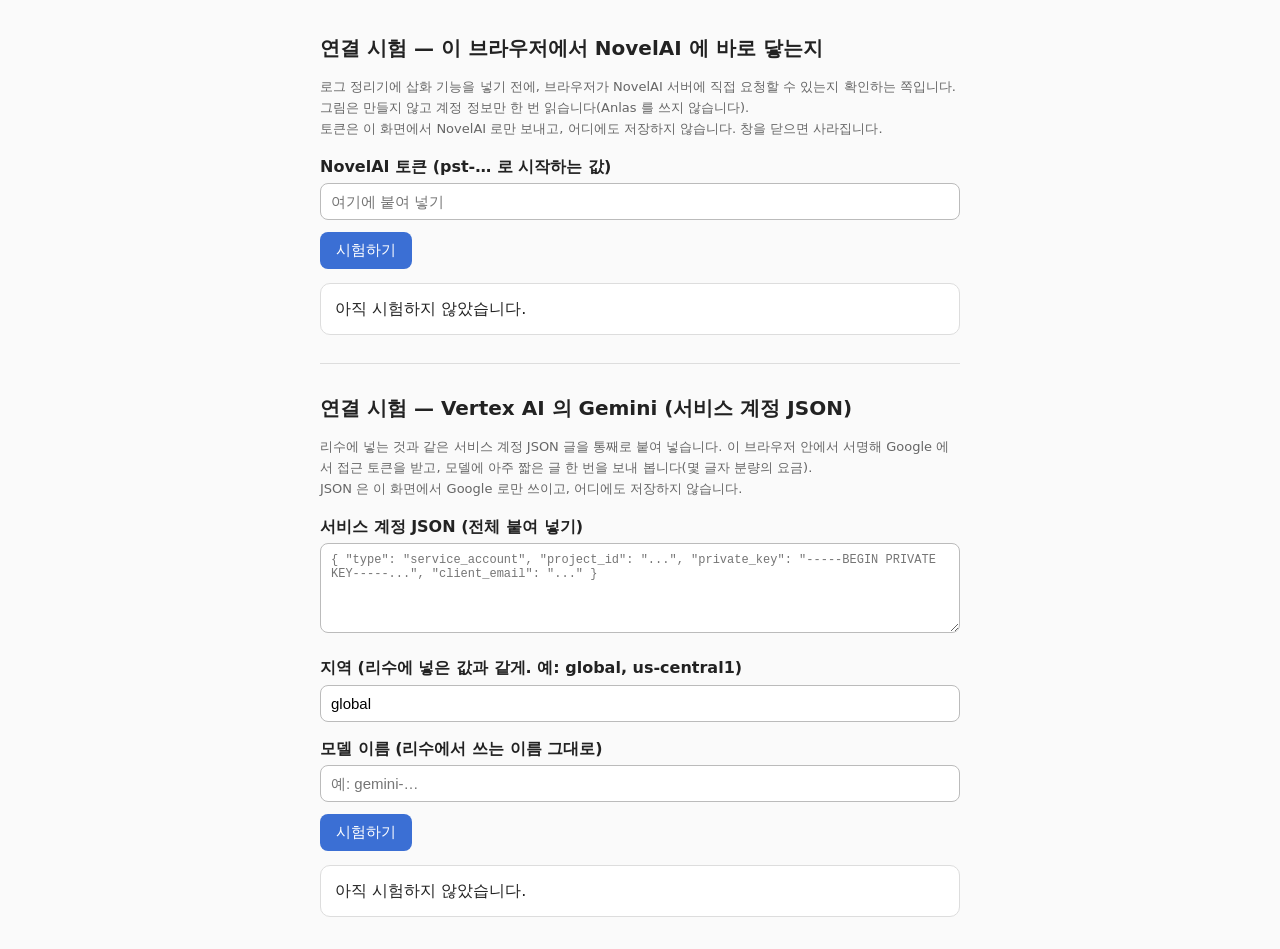
<file: logtool/apitest.html>
<!doctype html>
<html lang="ko"><head><meta charset="utf-8"><meta name="viewport" content="width=device-width,initial-scale=1">
<title>연결 시험 · 로그 정리기</title>
<style>
body{font-family:system-ui,sans-serif;max-width:640px;margin:32px auto;padding:0 16px;line-height:1.6;color:#222;background:#fafafa}
h1{font-size:20px}label{display:block;margin:14px 0 4px;font-weight:600}
input{width:100%;box-sizing:border-box;padding:9px 10px;border:1px solid #bbb;border-radius:8px;font-size:15px}
button{margin-top:12px;padding:9px 16px;border:0;border-radius:8px;background:#3b6fd4;color:#fff;font-size:15px;cursor:pointer}
button:disabled{opacity:.5}.box{margin-top:14px;padding:12px 14px;border-radius:10px;background:#fff;border:1px solid #ddd;white-space:pre-wrap;word-break:break-all}
.ok{border-color:#3a9a5c;background:#eefaf1}.bad{border-color:#c9534c;background:#fdf0ef}.note{color:#666;font-size:13px}
</style></head><body>
<h1>연결 시험 — 이 브라우저에서 NovelAI 에 바로 닿는지</h1>
<p class="note">로그 정리기에 삽화 기능을 넣기 전에, 브라우저가 NovelAI 서버에 직접 요청할 수 있는지 확인하는 쪽입니다. 그림은 만들지 않고 계정 정보만 한 번 읽습니다(Anlas 를 쓰지 않습니다).<br>
토큰은 이 화면에서 NovelAI 로만 보내고, 어디에도 저장하지 않습니다. 창을 닫으면 사라집니다.</p>
<label for="tk">NovelAI 토큰 (pst-… 로 시작하는 값)</label>
<input id="tk" type="password" autocomplete="off" spellcheck="false" placeholder="여기에 붙여 넣기">
<button id="go">시험하기</button>
<div id="out" class="box">아직 시험하지 않았습니다.</div>
<hr style="margin:28px 0;border:0;border-top:1px solid #ddd">
<h1>연결 시험 — Vertex AI 의 Gemini (서비스 계정 JSON)</h1>
<p class="note">리수에 넣는 것과 같은 서비스 계정 JSON 글을 통째로 붙여 넣습니다. 이 브라우저 안에서 서명해 Google 에서 접근 토큰을 받고, 모델에 아주 짧은 글 한 번을 보내 봅니다(몇 글자 분량의 요금).<br>
JSON 은 이 화면에서 Google 로만 쓰이고, 어디에도 저장하지 않습니다.</p>
<label for="sa">서비스 계정 JSON (전체 붙여 넣기)</label>
<textarea id="sa" rows="5" spellcheck="false" autocomplete="off" placeholder='{ "type": "service_account", "project_id": "...", "private_key": "-----BEGIN PRIVATE KEY-----...", "client_email": "..." }' style="width:100%;box-sizing:border-box;padding:9px 10px;border:1px solid #bbb;border-radius:8px;font-family:monospace;font-size:12px"></textarea>
<label for="rg">지역 (리수에 넣은 값과 같게. 예: global, us-central1)</label>
<input id="rg" value="global" autocomplete="off" spellcheck="false">
<label for="md">모델 이름 (리수에서 쓰는 이름 그대로)</label>
<input id="md" placeholder="예: gemini-…" autocomplete="off" spellcheck="false">
<button id="go2">시험하기</button>
<div id="out2" class="box">아직 시험하지 않았습니다.</div>
<script>
const $=id=>document.getElementById(id);
function show(cls,text){const o=$('out');o.className='box '+cls;o.textContent=text}
$('go').onclick=async()=>{
  const token=$('tk').value.trim().replace(/^Bearer\s+/i,'');
  if(!token){show('bad','토큰을 넣어 주세요.');return}
  $('go').disabled=true;show('','확인하는 중…');
  const t0=Date.now();
  try{
    const r=await fetch('https://image.novelai.net/user/data',{method:'GET',headers:{Authorization:'Bearer '+token,Accept:'application/json'}});
    const ms=Date.now()-t0;
    if(r.ok){
      let tier='',anlas='';
      try{const j=await r.json();const s=j.subscription||{};tier=s.tier;const b=s.trainingStepsLeft||{};anlas=(Number(b.fixedTrainingStepsLeft)||0)+(Number(b.purchasedTrainingSteps)||0)}catch(e){}
      show('ok','결과: 닿습니다 (직접 연결 가능)\n응답 '+r.status+' · '+ms+'ms\n구독 단계: '+(tier===''?'읽지 못함':tier)+' · Anlas: '+(anlas===''?'읽지 못함':anlas)+'\n\n이 글을 그대로 복사해 감우에게 알려 주세요.');
    }else if(r.status===401||r.status===403){
      show('bad','결과: 서버에는 닿았지만 토큰이 거절됐습니다 (HTTP '+r.status+')\n연결 자체는 되는 것이니, 토큰 값만 다시 확인하면 됩니다.\n\n이 글을 그대로 복사해 감우에게 알려 주세요.');
    }else{
      show('bad','결과: 서버에는 닿았지만 오류가 왔습니다 (HTTP '+r.status+')\n\n이 글을 그대로 복사해 감우에게 알려 주세요.');
    }
  }catch(e){
    show('bad','결과: 브라우저에서 직접은 막혀 있습니다\n('+(e&&e.name||'오류')+': '+String(e&&e.message||e).slice(0,160)+')\n이 경우 중계 기능이 필요합니다.\n\n이 글을 그대로 복사해 감우에게 알려 주세요.');
  }finally{$('go').disabled=false}
};

function show2(cls,text){const o=$('out2');o.className='box '+cls;o.textContent=text}
const b64u=bytes=>{let t='';for(const x of bytes)t+=String.fromCharCode(x);return btoa(t).replace(/\+/g,'-').replace(/\//g,'_').replace(/=+$/,'')};
const enc=o=>b64u(new TextEncoder().encode(JSON.stringify(o)));
async function vertexToken(sa){
  const pem=String(sa.private_key||'').replace(/-----[^-]+-----/g,'').replace(/\s+/g,'');
  const der=Uint8Array.from(atob(pem),c=>c.charCodeAt(0));
  const key=await crypto.subtle.importKey('pkcs8',der,{name:'RSASSA-PKCS1-v1_5',hash:'SHA-256'},false,['sign']);
  const now=Math.floor(Date.now()/1000);
  const head=enc({alg:'RS256',typ:'JWT'}),body=enc({iss:sa.client_email,scope:'https://www.googleapis.com/auth/cloud-platform',aud:'https://oauth2.googleapis.com/token',iat:now,exp:now+3000});
  const sig=new Uint8Array(await crypto.subtle.sign('RSASSA-PKCS1-v1_5',key,new TextEncoder().encode(head+'.'+body)));
  return head+'.'+body+'.'+b64u(sig);
}
$('go2').onclick=async()=>{
  let sa;try{sa=JSON.parse($('sa').value.trim())}catch(e){show2('bad','JSON 을 읽지 못했습니다. 파일 내용을 처음부터 끝까지 그대로 붙여 넣어 주세요.');return}
  const region=$('rg').value.trim()||'global',model=$('md').value.trim();
  if(!sa.private_key||!sa.client_email||!sa.project_id){show2('bad','JSON 에 private_key · client_email · project_id 가 있어야 합니다.');return}
  if(!model){show2('bad','모델 이름을 넣어 주세요.');return}
  $('go2').disabled=true;let stage='1 서명';show2('','확인하는 중…');
  try{
    const jwt=await vertexToken(sa);
    stage='2 접근 토큰 받기';
    const tr=await fetch('https://oauth2.googleapis.com/token',{method:'POST',headers:{'Content-Type':'application/x-www-form-urlencoded'},body:'grant_type='+encodeURIComponent('urn:ietf:params:oauth:grant-type:jwt-bearer')+'&assertion='+jwt});
    if(!tr.ok){let d='';try{d=(await tr.json()).error_description||''}catch(e){}show2('bad','결과: Google 에는 닿았지만 토큰을 받지 못했습니다 (2단계, HTTP '+tr.status+')\n'+String(d).slice(0,200)+'\n\n이 글을 그대로 복사해 감우에게 알려 주세요.');return}
    const token=(await tr.json()).access_token;
    stage='3 모델 부르기';
    const host=region==='global'?'aiplatform.googleapis.com':region+'-aiplatform.googleapis.com';
    const t0=Date.now();
    const mr=await fetch('https://'+host+'/v1/projects/'+encodeURIComponent(sa.project_id)+'/locations/'+encodeURIComponent(region)+'/publishers/google/models/'+encodeURIComponent(model)+':generateContent',{method:'POST',headers:{Authorization:'Bearer '+token,'Content-Type':'application/json'},body:JSON.stringify({contents:[{role:'user',parts:[{text:'한 단어로만 답해 주세요: 안녕'}]}],generationConfig:{maxOutputTokens:64}})});
    const ms=Date.now()-t0;
    if(!mr.ok){let d='';try{d=((await mr.json()).error||{}).message||''}catch(e){}show2('bad','결과: 토큰은 받았지만 모델 호출이 거절됐습니다 (3단계, HTTP '+mr.status+')\n'+String(d).slice(0,300)+'\n지역: '+region+' · 모델: '+model+'\n\n이 글을 그대로 복사해 감우에게 알려 주세요.');return}
    let text='';try{const j=await mr.json();text=(((j.candidates||[])[0]||{}).content||{}).parts?.map(p=>p.text||'').join('')||''}catch(e){}
    show2('ok','결과: 닿습니다 (직접 연결 가능)\n3단계 모두 통과 · '+ms+'ms\n지역: '+region+' · 모델: '+model+'\n답: '+String(text).slice(0,60)+'\n\n이 글을 그대로 복사해 감우에게 알려 주세요.');
  }catch(e){
    show2('bad','결과: '+stage+' 단계에서 막혔습니다\n('+(e&&e.name||'오류')+': '+String(e&&e.message||e).slice(0,160)+')\n지역: '+region+' · 모델: '+model+'\n\n이 글을 그대로 복사해 감우에게 알려 주세요.');
  }finally{$('go2').disabled=false}
};
</script></body></html>
</file>
